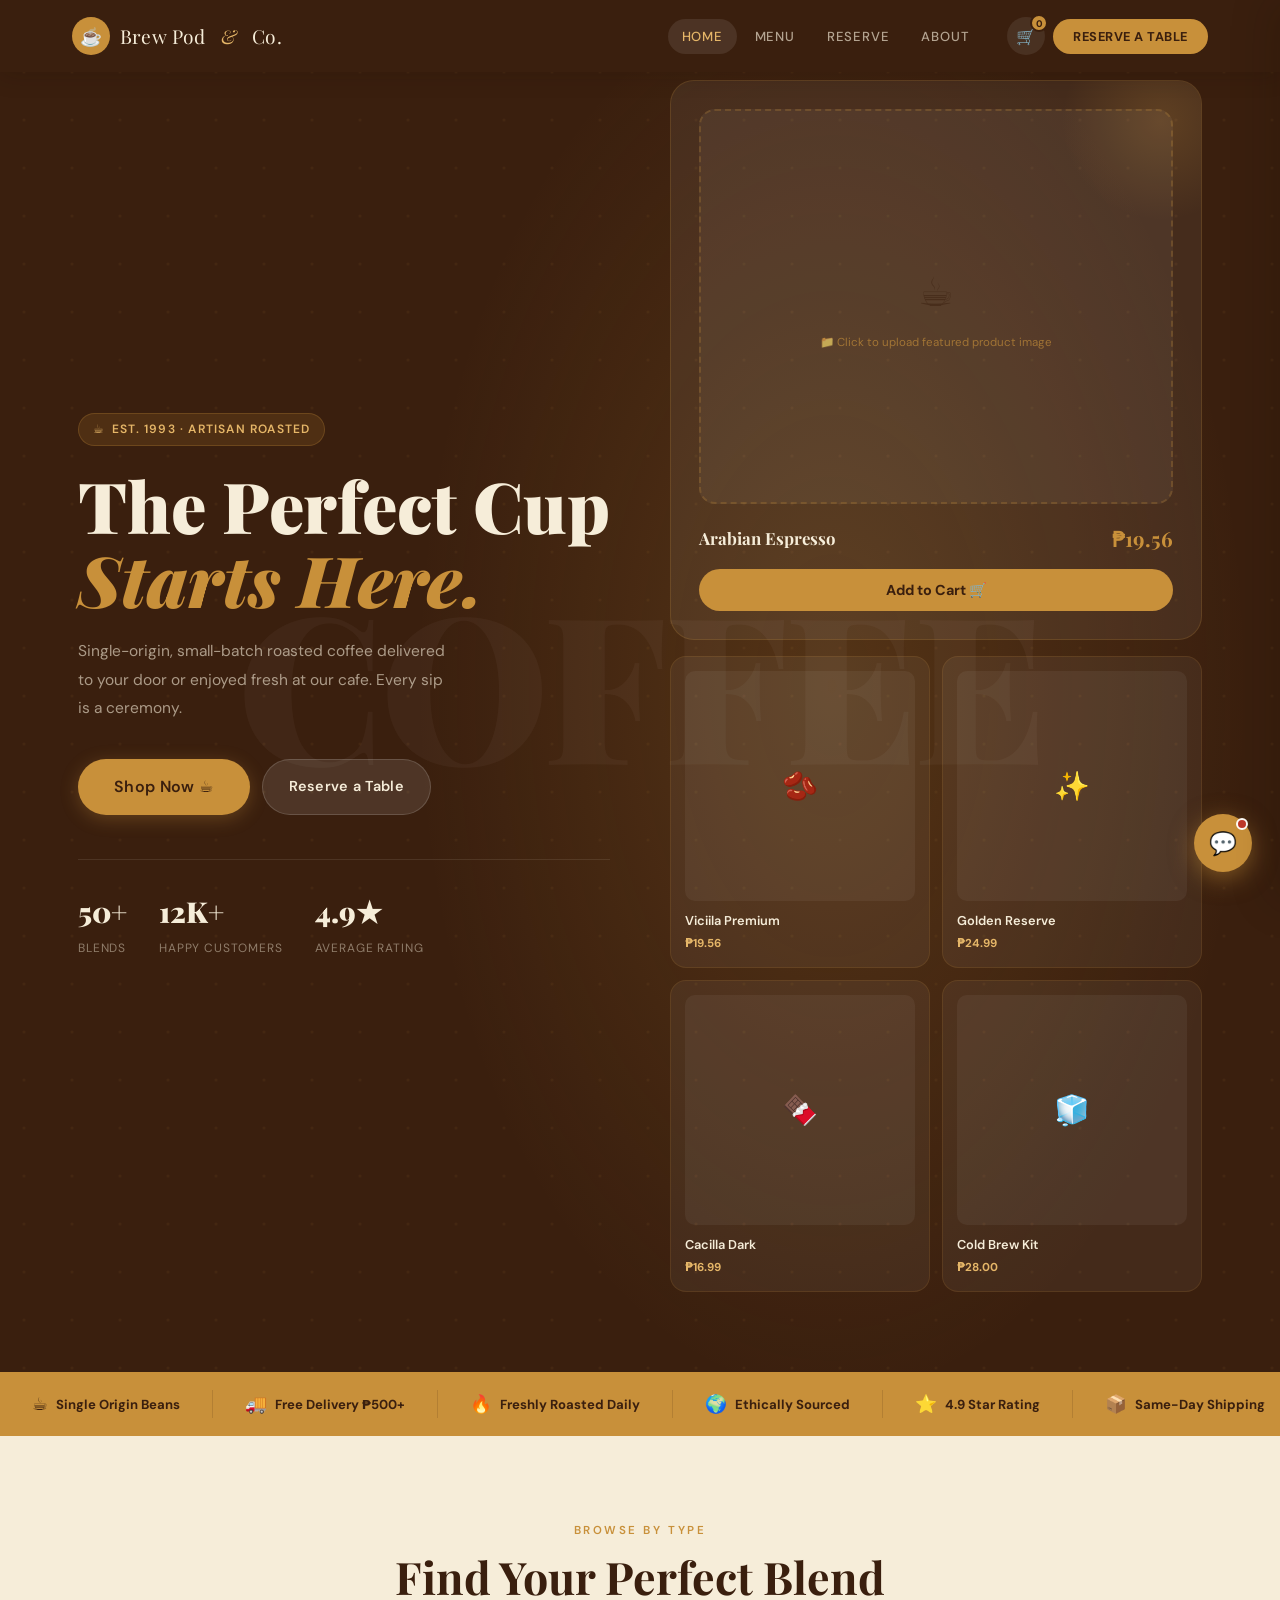
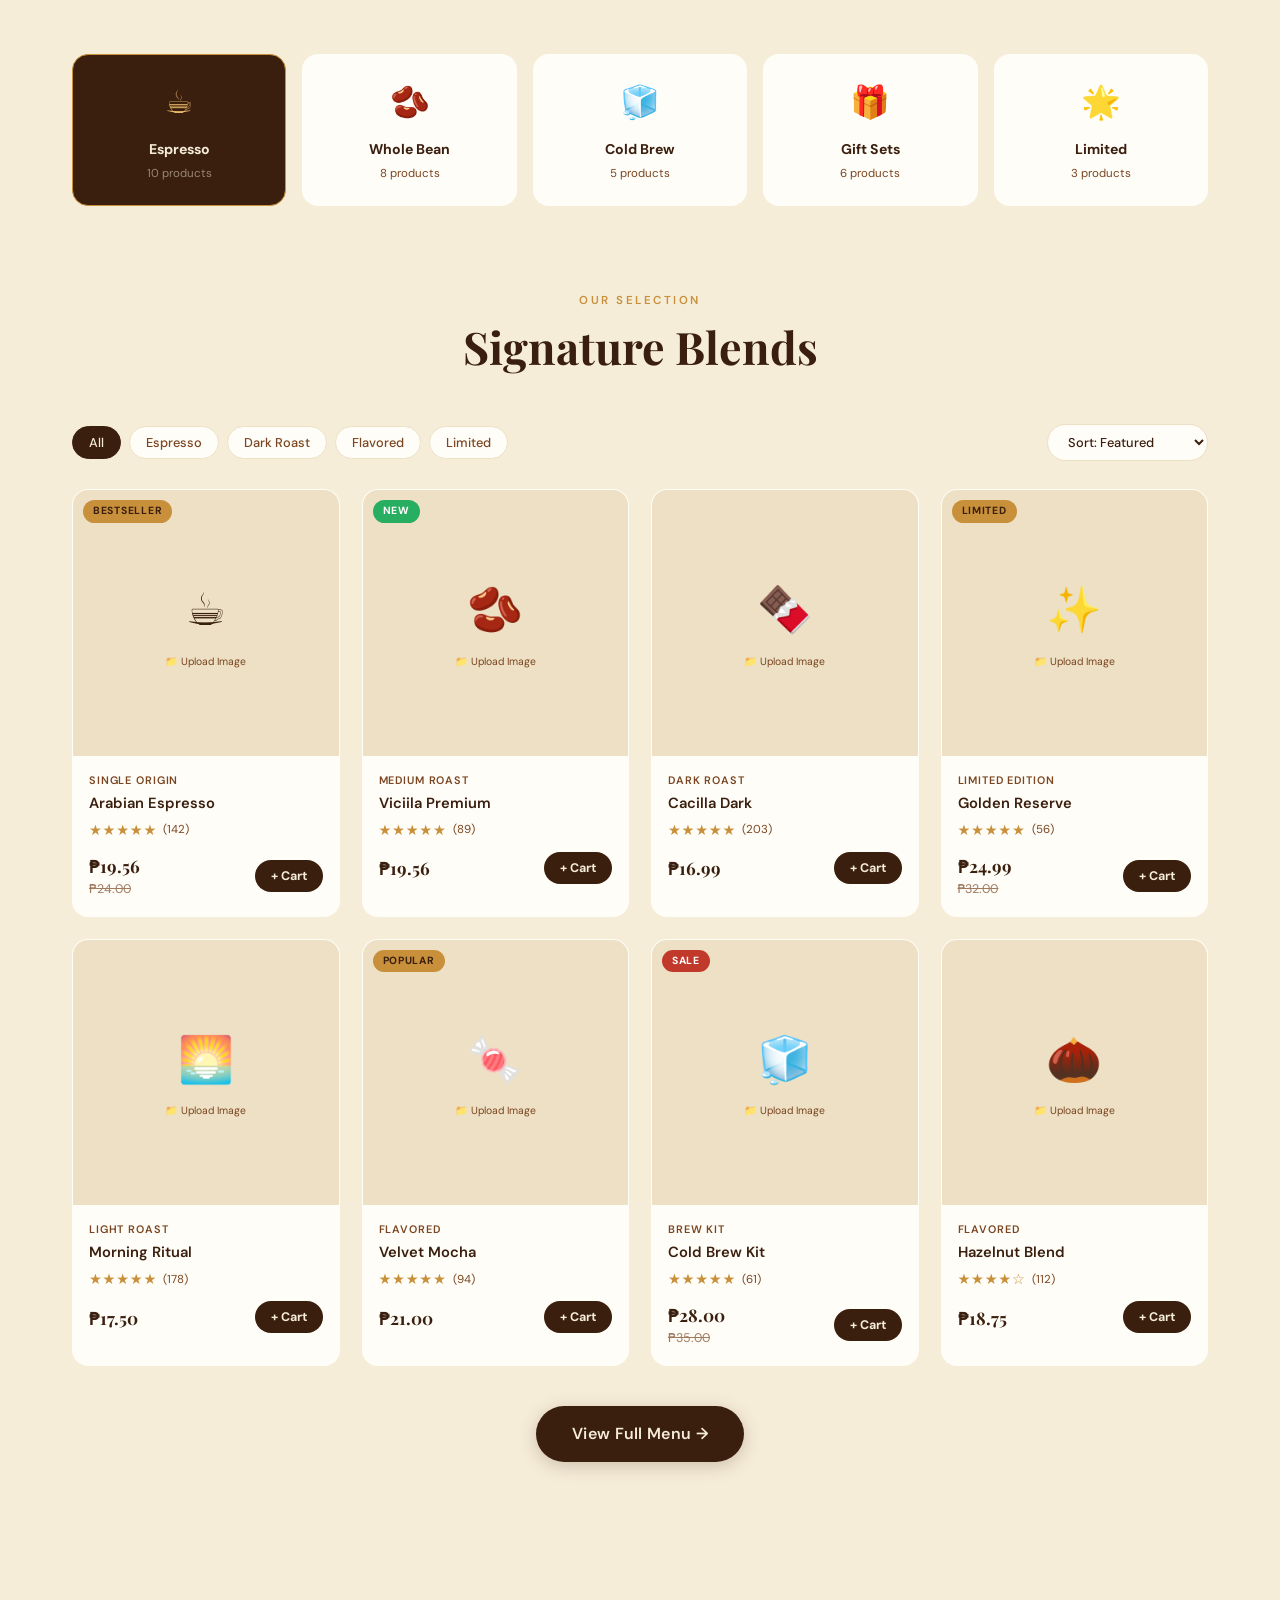
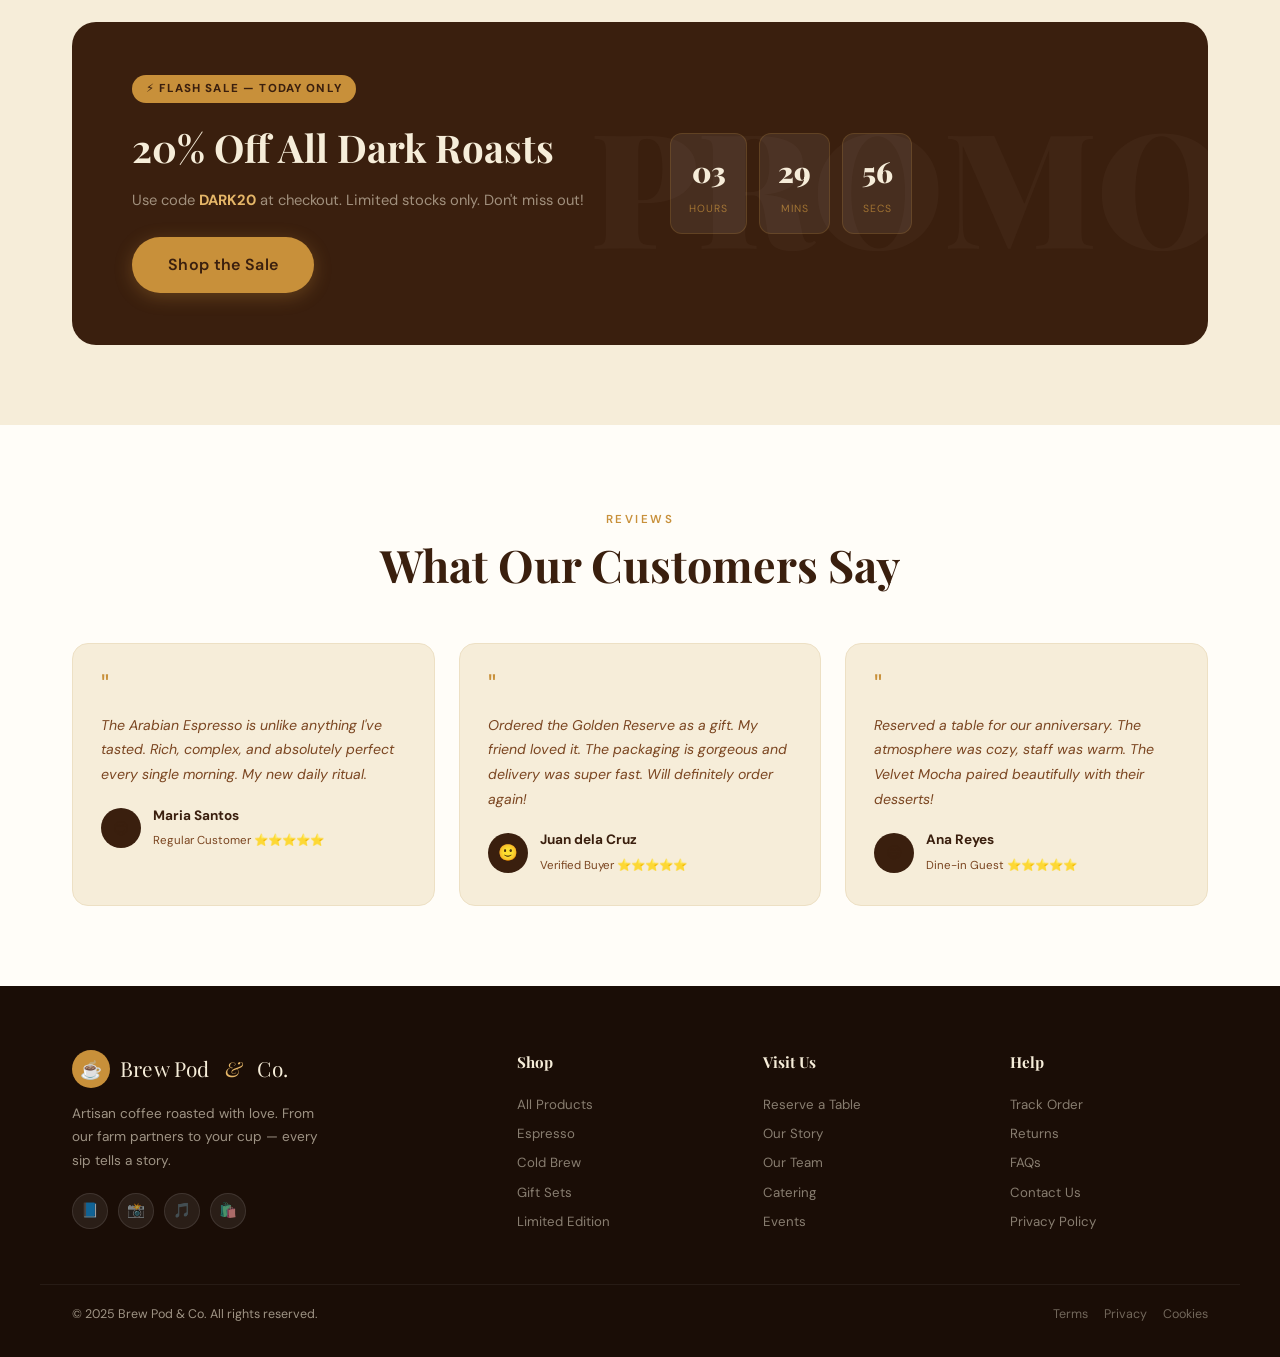
<file: index.html>
<!DOCTYPE html>
<html lang="en">
<head>
  <meta charset="UTF-8"/>
  <meta name="viewport" content="width=device-width, initial-scale=1.0"/>
  <meta name="description" content="Brew Pod Coffee House — Artisan roasted single-origin coffee. Order online, reserve a table."/>
  <title>Brew Pod Coffee House — Home</title>
  <link rel="icon" href="data:image/svg+xml,<svg xmlns='http://www.w3.org/2000/svg' viewBox='0 0 100 100'><text y='.9em' font-size='90'>☕</text></svg>"/>
  <link rel="stylesheet" href="brewpod/style/vars.css"/>
  <link rel="stylesheet" href="brewpod/style/nav.css"/>
  <link rel="stylesheet" href="brewpod/style/home.css"/>
</head>
<body>

<!-- ══════════ NAVBAR ══════════ -->
<nav class="navbar" id="navbar">
  <div class="nav-inner">
    <a href="index.html" class="nav-logo">
      <div class="logo-mark">☕</div>
      Brew Pod <em>&nbsp;&</em>&nbsp;Co.
    </a>
    <ul class="nav-links">
      <li><a href="index.html">Home</a></li>
      <li><a href="brewpod/com/menu.html">Menu</a></li>
      <li><a href="brewpod/com/reserve.html">Reserve</a></li>
      <li><a href="brewpod/com/about.html">About</a></li>
    </ul>
    <div class="nav-right">
      <button class="nav-icon-btn" id="cartBtn" title="Cart">
        🛒 <span class="cart-badge">0</span>
      </button>
      <button class="nav-reserve-btn" onclick="location.href='reserve.html'">Reserve a Table</button>
      <button class="nav-burger nav-icon-btn" id="burgerBtn" style="background:transparent;width:auto;padding:0 8px;border-radius:8px;">
        <span></span><span></span><span></span>
      </button>
    </div>
  </div>
</nav>

<!-- Mobile drawer -->
<div class="nav-drawer" id="navDrawer">
  <a href="index.html">🏠 Home</a>
  <a href="brewpod/com/menu.html">☕ Menu</a>
  <a href="brewpod/com/reserve.html">📅 Reserve</a>
  <a href="brewpod/com/about.html">ℹ️ About</a>
</div>

<!-- Cart Sidebar -->
<div class="overlay" id="overlay"></div>
<aside class="cart-sidebar" id="cartSidebar">
  <div class="cart-head">
    <h2>🛒 Your Cart</h2>
    <button class="cart-close" id="cartClose">✕</button>
  </div>
  <div class="cart-body" id="cartBody"></div>
  <div class="cart-foot" id="cartFoot" style="display:none">
    <div class="cart-subtotal">
      <span>Subtotal</span>
      <span id="cartSubtotal">₱0.00</span>
    </div>
    <div class="cart-note">🚚 Free delivery on orders above ₱500</div>
    <button class="cart-checkout" onclick="showToast('🎉 Checkout coming soon! Backend in progress.')">Checkout →</button>
  </div>
</aside>

<!-- ══════════ HERO ══════════ -->
<section class="hero">
  <div class="hero-bg-word">COFFEE</div>
  <div class="hero-inner">
    <div class="hero-left">
      <div class="hero-label">Est. 1993 · Artisan Roasted</div>
      <h1 class="hero-h1">
        The Perfect Cup<br/>
        <em>Starts Here.</em>
      </h1>
      <p class="hero-p">Single-origin, small-batch roasted coffee delivered to your door or enjoyed fresh at our cafe. Every sip is a ceremony.</p>
      <div class="hero-actions">
        <a href="brewpod/com/menu.html" class="btn btn-gold btn-lg">Shop Now ☕</a>
        <a href="brewpod/com/reserve.html" class="btn btn-ghost">Reserve a Table</a>
      </div>
      <div class="hero-stats">
        <div class="stat-item"><span class="num">50+</span><span class="lbl">Blends</span></div>
        <div class="stat-item"><span class="num">12K+</span><span class="lbl">Happy Customers</span></div>
        <div class="stat-item"><span class="num">4.9★</span><span class="lbl">Average Rating</span></div>
      </div>
    </div>

    <div class="hero-right">
      <div class="hero-showcase">
        <div class="showcase-main">
          <div class="showcase-img" id="heroSlot" onclick="document.getElementById('heroImgInput').click()">
            <input type="file" id="heroImgInput" accept="image/*" class="file-input" style="display:none"/>
            <div class="upload-icon">☕</div>
            <span class="upload-txt">📁 Click to upload featured product image</span>
          </div>
          <div class="showcase-info">
            <h3>Arabian Espresso</h3>
            <span class="showcase-price">₱19.56</span>
          </div>
          <button class="showcase-cta" onclick="addToCart(1)">Add to Cart 🛒</button>
        </div>
        <div class="showcase-cards">
          <div class="showcase-mini" onclick="addToCart(2)">
            <div class="mini-img" id="mini1">🫘</div>
            <h4>Viciila Premium</h4>
            <p>₱19.56</p>
          </div>
          <div class="showcase-mini" onclick="addToCart(4)">
            <div class="mini-img" id="mini2">✨</div>
            <h4>Golden Reserve</h4>
            <p>₱24.99</p>
          </div>
          <div class="showcase-mini" onclick="addToCart(3)">
            <div class="mini-img" id="mini3">🍫</div>
            <h4>Cacilla Dark</h4>
            <p>₱16.99</p>
          </div>
          <div class="showcase-mini" onclick="addToCart(7)">
            <div class="mini-img" id="mini4">🧊</div>
            <h4>Cold Brew Kit</h4>
            <p>₱28.00</p>
          </div>
        </div>
      </div>
    </div>
  </div>
</section>

<!-- ══════════ FEATURES STRIP ══════════ -->
<div class="features-strip">
  <div class="features-track">
    <div class="feature-item"><span>☕</span> Single Origin Beans</div>
    <div class="feature-item"><span>🚚</span> Free Delivery ₱500+</div>
    <div class="feature-item"><span>🔥</span> Freshly Roasted Daily</div>
    <div class="feature-item"><span>🌍</span> Ethically Sourced</div>
    <div class="feature-item"><span>⭐</span> 4.9 Star Rating</div>
    <div class="feature-item"><span>📦</span> Same-Day Shipping</div>
    <div class="feature-item"><span>☕</span> Single Origin Beans</div>
    <div class="feature-item"><span>🚚</span> Free Delivery ₱500+</div>
    <div class="feature-item"><span>🔥</span> Freshly Roasted Daily</div>
    <div class="feature-item"><span>🌍</span> Ethically Sourced</div>
    <div class="feature-item"><span>⭐</span> 4.9 Star Rating</div>
    <div class="feature-item"><span>📦</span> Same-Day Shipping</div>
  </div>
</div>

<!-- ══════════ CATEGORIES ══════════ -->
<section class="categories">
  <div class="container">
    <div class="sec-head">
      <span class="sec-eye">Browse By Type</span>
      <h2 class="sec-title">Find Your Perfect Blend</h2>
    </div>
    <div class="cat-grid">
      <div class="cat-card active reveal" onclick="location.href='menu.html'">
        <div class="cat-icon">☕</div>
        <h4>Espresso</h4><p>10 products</p>
      </div>
      <div class="cat-card reveal" onclick="location.href='menu.html'">
        <div class="cat-icon">🫘</div>
        <h4>Whole Bean</h4><p>8 products</p>
      </div>
      <div class="cat-card reveal" onclick="location.href='menu.html'">
        <div class="cat-icon">🧊</div>
        <h4>Cold Brew</h4><p>5 products</p>
      </div>
      <div class="cat-card reveal" onclick="location.href='menu.html'">
        <div class="cat-icon">🎁</div>
        <h4>Gift Sets</h4><p>6 products</p>
      </div>
      <div class="cat-card reveal" onclick="location.href='menu.html'">
        <div class="cat-icon">🌟</div>
        <h4>Limited</h4><p>3 products</p>
      </div>
    </div>
  </div>
</section>

<!-- ══════════ PRODUCTS ══════════ -->
<section class="products-sec">
  <div class="container">
    <div class="sec-head">
      <span class="sec-eye">Our Selection</span>
      <h2 class="sec-title">Signature Blends</h2>
    </div>
    <div class="products-toolbar">
      <div class="toolbar-left">
        <button class="filter-btn on" onclick="filterProducts('all')">All</button>
        <button class="filter-btn" onclick="filterProducts('espresso')">Espresso</button>
        <button class="filter-btn" onclick="filterProducts('dark')">Dark Roast</button>
        <button class="filter-btn" onclick="filterProducts('flavored')">Flavored</button>
        <button class="filter-btn" onclick="filterProducts('special')">Limited</button>
      </div>
      <select class="sort-select" onchange="showToast('Sorting by: ' + this.options[this.selectedIndex].text)">
        <option>Sort: Featured</option>
        <option>Price: Low to High</option>
        <option>Price: High to Low</option>
        <option>Best Rated</option>
        <option>Newest</option>
      </select>
    </div>
    <div class="products-grid" id="productsGrid"></div>
    <div style="text-align:center;margin-top:40px">
      <a href="brewpod/com/menu.html" class="btn btn-brown btn-lg">View Full Menu →</a>
    </div>
  </div>
</section>

<!-- ══════════ PROMO BANNER ══════════ -->
<div class="container">
  <div class="promo-banner reveal">
    <div class="promo-text">
      <span class="tag">⚡ Flash Sale — Today Only</span>
      <h2>20% Off All Dark Roasts</h2>
      <p>Use code <strong style="color:var(--gold2)">DARK20</strong> at checkout. Limited stocks only. Don't miss out!</p>
      <a href="com/menu.html" class="btn btn-gold btn-lg">Shop the Sale</a>
    </div>
    <div class="promo-visual">
      <div class="countdown">
        <div class="cd-item"><span class="cd-num" data-cd="h">03</span><span class="cd-lbl">Hours</span></div>
        <div class="cd-item"><span class="cd-num" data-cd="m">30</span><span class="cd-lbl">Mins</span></div>
        <div class="cd-item"><span class="cd-num" data-cd="s">00</span><span class="cd-lbl">Secs</span></div>
      </div>
    </div>
  </div>
</div>

<!-- ══════════ TESTIMONIALS ══════════ -->
<section class="testimonials">
  <div class="container">
    <div class="sec-head">
      <span class="sec-eye">Reviews</span>
      <h2 class="sec-title">What Our Customers Say</h2>
    </div>
    <div class="testi-grid">
      <div class="testi-card reveal">
        <div class="testi-quote">"</div>
        <p>The Arabian Espresso is unlike anything I've tasted. Rich, complex, and absolutely perfect every single morning. My new daily ritual.</p>
        <div class="testi-author">
          <div class="testi-avatar">😊</div>
          <div><h4>Maria Santos</h4><span>Regular Customer ⭐⭐⭐⭐⭐</span></div>
        </div>
      </div>
      <div class="testi-card reveal">
        <div class="testi-quote">"</div>
        <p>Ordered the Golden Reserve as a gift. My friend loved it. The packaging is gorgeous and delivery was super fast. Will definitely order again!</p>
        <div class="testi-author">
          <div class="testi-avatar">🙂</div>
          <div><h4>Juan dela Cruz</h4><span>Verified Buyer ⭐⭐⭐⭐⭐</span></div>
        </div>
      </div>
      <div class="testi-card reveal">
        <div class="testi-quote">"</div>
        <p>Reserved a table for our anniversary. The atmosphere was cozy, staff was warm. The Velvet Mocha paired beautifully with their desserts!</p>
        <div class="testi-author">
          <div class="testi-avatar">😄</div>
          <div><h4>Ana Reyes</h4><span>Dine-in Guest ⭐⭐⭐⭐⭐</span></div>
        </div>
      </div>
    </div>
  </div>
</section>

<!-- ══════════ FOOTER ══════════ -->
<footer class="footer">
  <div class="footer-grid">
    <div class="footer-brand">
      <div class="nav-logo" style="margin-bottom:14px;font-family:'Playfair Display',serif;font-size:1.3rem;color:var(--cream)">
        <div class="logo-mark">☕</div> Brew Pod <em style="color:var(--gold2);font-style:italic">&nbsp;&</em>&nbsp;Co.
      </div>
      <p>Artisan coffee roasted with love. From our farm partners to your cup — every sip tells a story.</p>
      <div class="socials">
        <a href="#" title="Facebook">📘</a>
        <a href="#" title="Instagram">📸</a>
        <a href="#" title="TikTok">🎵</a>
        <a href="#" title="Shopee">🛍️</a>
      </div>
    </div>
    <div class="footer-col">
      <h4>Shop</h4>
      <a href="com/menu.html">All Products</a>
      <a href="com/menu.html">Espresso</a>
      <a href="com/menu.html">Cold Brew</a>
      <a href="com/menu.html">Gift Sets</a>
      <a href="com/menu.html">Limited Edition</a>
    </div>
    <div class="footer-col">
      <h4>Visit Us</h4>
      <a href="com/reserve.html">Reserve a Table</a>
      <a href="com/about.html">Our Story</a>
      <a href="com/about.html">Our Team</a>
      <a href="#">Catering</a>
      <a href="#">Events</a>
    </div>
    <div class="footer-col">
      <h4>Help</h4>
      <a href="#">Track Order</a>
      <a href="#">Returns</a>
      <a href="#">FAQs</a>
      <a href="#">Contact Us</a>
      <a href="#">Privacy Policy</a>
    </div>
  </div>
  <div class="footer-bottom container">
    <span>© 2025 Brew Pod & Co. All rights reserved.</span>
    <div style="display:flex;gap:16px">
      <a href="#">Terms</a>
      <a href="#">Privacy</a>
      <a href="#">Cookies</a>
    </div>
  </div>
</footer>

<!-- Chat FAB -->
<button class="chat-fab" id="chatFab" title="Chat with us">
  💬
  <span class="notif-dot"></span>
</button>
<div class="chat-panel" id="chatPanel">
  <div class="chat-panel-head">
    <div class="chat-avatar">☕</div>
    <div class="info">
      <h4>Brew Pod Support</h4>
      <p><span class="online-dot"></span>Usually replies in minutes</p>
    </div>
  </div>
  <div class="chat-messages" id="chatMessages">
    <div class="msg owner">
      Hi there! 👋 Welcome to Brew Pod. How can I help you today?
      <div class="msg-time">Now</div>
    </div>
  </div>
  <div class="chat-input-row">
    <input type="text" id="chatInput" class="chat-input" placeholder="Type a message…"/>
    <button class="chat-send" id="chatSend">➤</button>
  </div>
</div>

<div class="toast-wrap" id="toastWrap"></div>
<script src="brewpod/js/main.js"></script>
</body>
</html>
</file>
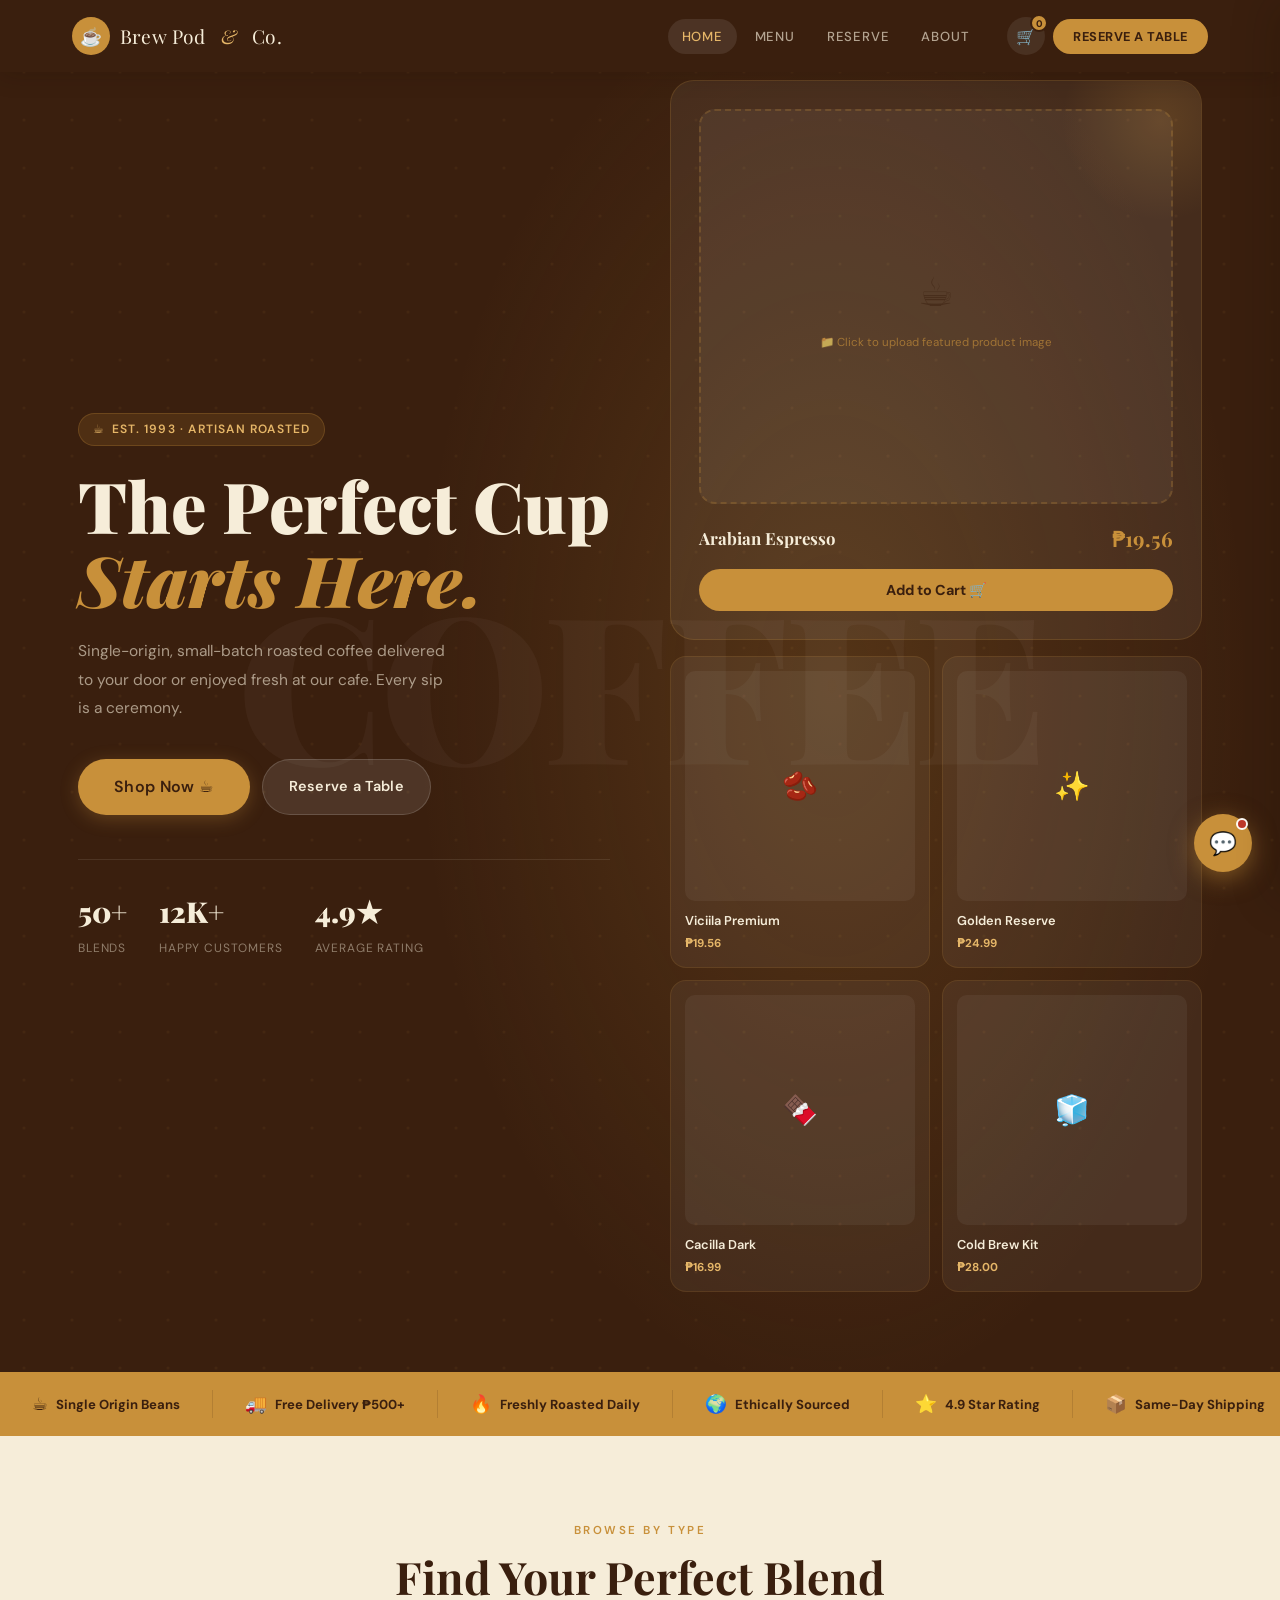
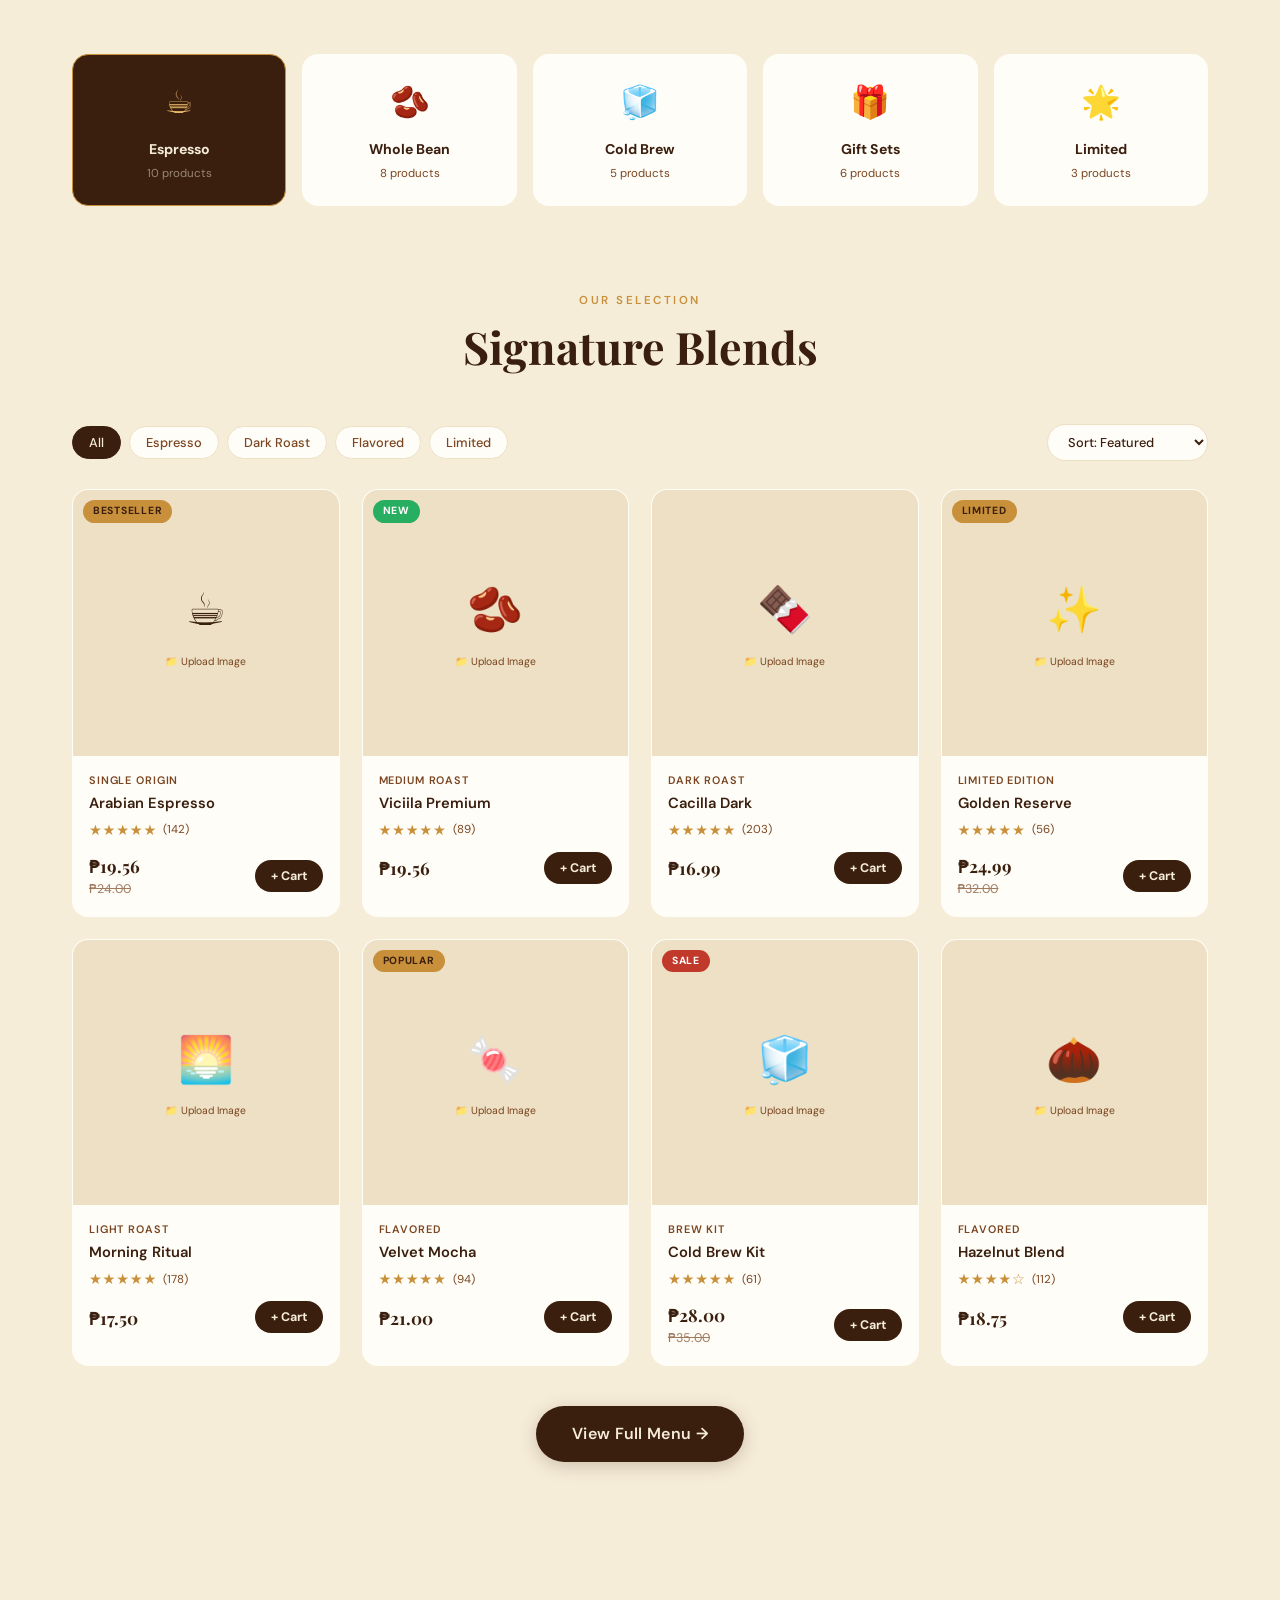
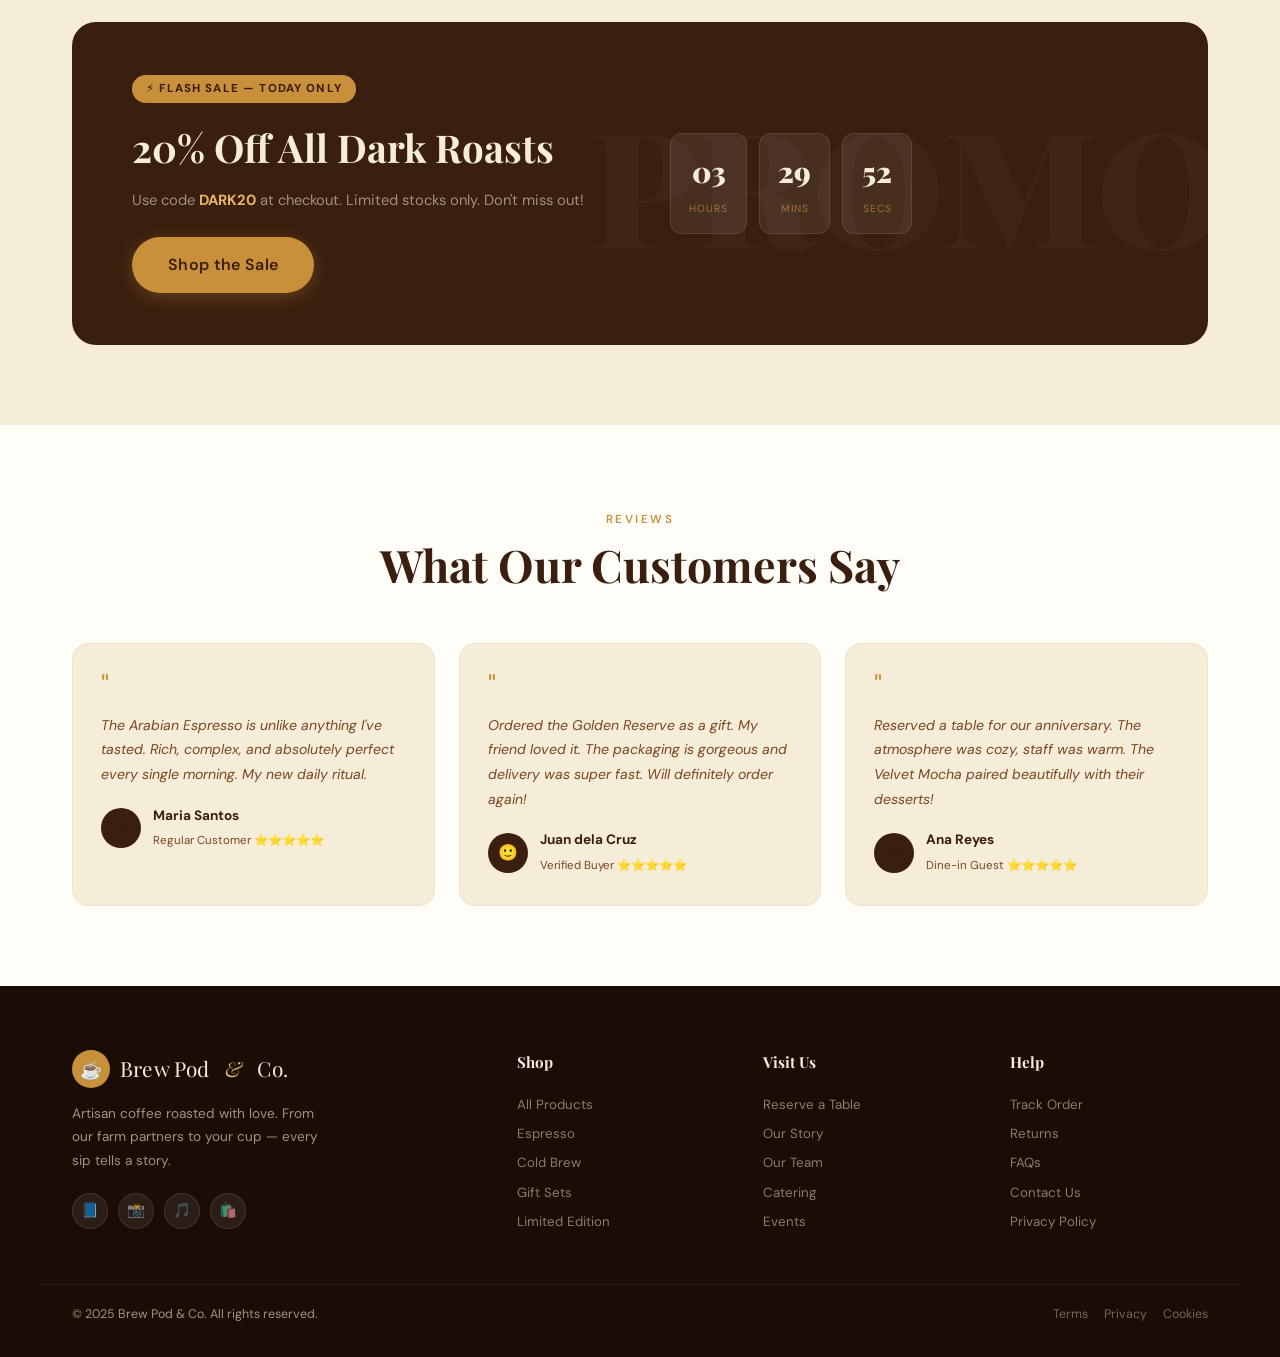
<file: brewpod/index.html>
<!DOCTYPE html>
<html lang="en">
<head>
  <meta charset="UTF-8"/>
  <meta name="viewport" content="width=device-width, initial-scale=1.0"/>
  <meta name="description" content="Brew Pod Coffee House — Artisan roasted single-origin coffee. Order online, reserve a table."/>
  <title>Brew Pod Coffee House — Home</title>
  <link rel="icon" href="data:image/svg+xml,<svg xmlns='http://www.w3.org/2000/svg' viewBox='0 0 100 100'><text y='.9em' font-size='90'>☕</text></svg>"/>
  <link rel="stylesheet" href="style/vars.css"/>
  <link rel="stylesheet" href="style/nav.css"/>
  <link rel="stylesheet" href="style/home.css"/>
</head>
<body>

<!-- ══════════ NAVBAR ══════════ -->
<nav class="navbar" id="navbar">
  <div class="nav-inner">
    <a href="index.html" class="nav-logo">
      <div class="logo-mark">☕</div>
      Brew Pod <em>&nbsp;&</em>&nbsp;Co.
    </a>
    <ul class="nav-links">
      <li><a href="index.html">Home</a></li>
      <li><a href="com/menu.html">Menu</a></li>
      <li><a href="com/reserve.html">Reserve</a></li>
      <li><a href="com/about.html">About</a></li>
    </ul>
    <div class="nav-right">
      <button class="nav-icon-btn" id="cartBtn" title="Cart">
        🛒 <span class="cart-badge">0</span>
      </button>
      <button class="nav-reserve-btn" onclick="location.href='reserve.html'">Reserve a Table</button>
      <button class="nav-burger nav-icon-btn" id="burgerBtn" style="background:transparent;width:auto;padding:0 8px;border-radius:8px;">
        <span></span><span></span><span></span>
      </button>
    </div>
  </div>
</nav>

<!-- Mobile drawer -->
<div class="nav-drawer" id="navDrawer">
  <a href="index.html">🏠 Home</a>
  <a href="com/menu.html">☕ Menu</a>
  <a href="com/reserve.html">📅 Reserve</a>
  <a href="com/about.html">ℹ️ About</a>
</div>

<!-- Cart Sidebar -->
<div class="overlay" id="overlay"></div>
<aside class="cart-sidebar" id="cartSidebar">
  <div class="cart-head">
    <h2>🛒 Your Cart</h2>
    <button class="cart-close" id="cartClose">✕</button>
  </div>
  <div class="cart-body" id="cartBody"></div>
  <div class="cart-foot" id="cartFoot" style="display:none">
    <div class="cart-subtotal">
      <span>Subtotal</span>
      <span id="cartSubtotal">₱0.00</span>
    </div>
    <div class="cart-note">🚚 Free delivery on orders above ₱500</div>
    <button class="cart-checkout" onclick="showToast('🎉 Checkout coming soon! Backend in progress.')">Checkout →</button>
  </div>
</aside>

<!-- ══════════ HERO ══════════ -->
<section class="hero">
  <div class="hero-bg-word">COFFEE</div>
  <div class="hero-inner">
    <div class="hero-left">
      <div class="hero-label">Est. 1993 · Artisan Roasted</div>
      <h1 class="hero-h1">
        The Perfect Cup<br/>
        <em>Starts Here.</em>
      </h1>
      <p class="hero-p">Single-origin, small-batch roasted coffee delivered to your door or enjoyed fresh at our cafe. Every sip is a ceremony.</p>
      <div class="hero-actions">
        <a href="com/menu.html" class="btn btn-gold btn-lg">Shop Now ☕</a>
        <a href="com/reserve.html" class="btn btn-ghost">Reserve a Table</a>
      </div>
      <div class="hero-stats">
        <div class="stat-item"><span class="num">50+</span><span class="lbl">Blends</span></div>
        <div class="stat-item"><span class="num">12K+</span><span class="lbl">Happy Customers</span></div>
        <div class="stat-item"><span class="num">4.9★</span><span class="lbl">Average Rating</span></div>
      </div>
    </div>

    <div class="hero-right">
      <div class="hero-showcase">
        <div class="showcase-main">
          <div class="showcase-img" id="heroSlot" onclick="document.getElementById('heroImgInput').click()">
            <input type="file" id="heroImgInput" accept="image/*" class="file-input" style="display:none"/>
            <div class="upload-icon">☕</div>
            <span class="upload-txt">📁 Click to upload featured product image</span>
          </div>
          <div class="showcase-info">
            <h3>Arabian Espresso</h3>
            <span class="showcase-price">₱19.56</span>
          </div>
          <button class="showcase-cta" onclick="addToCart(1)">Add to Cart 🛒</button>
        </div>
        <div class="showcase-cards">
          <div class="showcase-mini" onclick="addToCart(2)">
            <div class="mini-img" id="mini1">🫘</div>
            <h4>Viciila Premium</h4>
            <p>₱19.56</p>
          </div>
          <div class="showcase-mini" onclick="addToCart(4)">
            <div class="mini-img" id="mini2">✨</div>
            <h4>Golden Reserve</h4>
            <p>₱24.99</p>
          </div>
          <div class="showcase-mini" onclick="addToCart(3)">
            <div class="mini-img" id="mini3">🍫</div>
            <h4>Cacilla Dark</h4>
            <p>₱16.99</p>
          </div>
          <div class="showcase-mini" onclick="addToCart(7)">
            <div class="mini-img" id="mini4">🧊</div>
            <h4>Cold Brew Kit</h4>
            <p>₱28.00</p>
          </div>
        </div>
      </div>
    </div>
  </div>
</section>

<!-- ══════════ FEATURES STRIP ══════════ -->
<div class="features-strip">
  <div class="features-track">
    <div class="feature-item"><span>☕</span> Single Origin Beans</div>
    <div class="feature-item"><span>🚚</span> Free Delivery ₱500+</div>
    <div class="feature-item"><span>🔥</span> Freshly Roasted Daily</div>
    <div class="feature-item"><span>🌍</span> Ethically Sourced</div>
    <div class="feature-item"><span>⭐</span> 4.9 Star Rating</div>
    <div class="feature-item"><span>📦</span> Same-Day Shipping</div>
    <div class="feature-item"><span>☕</span> Single Origin Beans</div>
    <div class="feature-item"><span>🚚</span> Free Delivery ₱500+</div>
    <div class="feature-item"><span>🔥</span> Freshly Roasted Daily</div>
    <div class="feature-item"><span>🌍</span> Ethically Sourced</div>
    <div class="feature-item"><span>⭐</span> 4.9 Star Rating</div>
    <div class="feature-item"><span>📦</span> Same-Day Shipping</div>
  </div>
</div>

<!-- ══════════ CATEGORIES ══════════ -->
<section class="categories">
  <div class="container">
    <div class="sec-head">
      <span class="sec-eye">Browse By Type</span>
      <h2 class="sec-title">Find Your Perfect Blend</h2>
    </div>
    <div class="cat-grid">
      <div class="cat-card active reveal" onclick="location.href='menu.html'">
        <div class="cat-icon">☕</div>
        <h4>Espresso</h4><p>10 products</p>
      </div>
      <div class="cat-card reveal" onclick="location.href='menu.html'">
        <div class="cat-icon">🫘</div>
        <h4>Whole Bean</h4><p>8 products</p>
      </div>
      <div class="cat-card reveal" onclick="location.href='menu.html'">
        <div class="cat-icon">🧊</div>
        <h4>Cold Brew</h4><p>5 products</p>
      </div>
      <div class="cat-card reveal" onclick="location.href='menu.html'">
        <div class="cat-icon">🎁</div>
        <h4>Gift Sets</h4><p>6 products</p>
      </div>
      <div class="cat-card reveal" onclick="location.href='menu.html'">
        <div class="cat-icon">🌟</div>
        <h4>Limited</h4><p>3 products</p>
      </div>
    </div>
  </div>
</section>

<!-- ══════════ PRODUCTS ══════════ -->
<section class="products-sec">
  <div class="container">
    <div class="sec-head">
      <span class="sec-eye">Our Selection</span>
      <h2 class="sec-title">Signature Blends</h2>
    </div>
    <div class="products-toolbar">
      <div class="toolbar-left">
        <button class="filter-btn on" onclick="filterProducts('all')">All</button>
        <button class="filter-btn" onclick="filterProducts('espresso')">Espresso</button>
        <button class="filter-btn" onclick="filterProducts('dark')">Dark Roast</button>
        <button class="filter-btn" onclick="filterProducts('flavored')">Flavored</button>
        <button class="filter-btn" onclick="filterProducts('special')">Limited</button>
      </div>
      <select class="sort-select" onchange="showToast('Sorting by: ' + this.options[this.selectedIndex].text)">
        <option>Sort: Featured</option>
        <option>Price: Low to High</option>
        <option>Price: High to Low</option>
        <option>Best Rated</option>
        <option>Newest</option>
      </select>
    </div>
    <div class="products-grid" id="productsGrid"></div>
    <div style="text-align:center;margin-top:40px">
      <a href="com/menu.html" class="btn btn-brown btn-lg">View Full Menu →</a>
    </div>
  </div>
</section>

<!-- ══════════ PROMO BANNER ══════════ -->
<div class="container">
  <div class="promo-banner reveal">
    <div class="promo-text">
      <span class="tag">⚡ Flash Sale — Today Only</span>
      <h2>20% Off All Dark Roasts</h2>
      <p>Use code <strong style="color:var(--gold2)">DARK20</strong> at checkout. Limited stocks only. Don't miss out!</p>
      <a href="com/menu.html" class="btn btn-gold btn-lg">Shop the Sale</a>
    </div>
    <div class="promo-visual">
      <div class="countdown">
        <div class="cd-item"><span class="cd-num" data-cd="h">03</span><span class="cd-lbl">Hours</span></div>
        <div class="cd-item"><span class="cd-num" data-cd="m">30</span><span class="cd-lbl">Mins</span></div>
        <div class="cd-item"><span class="cd-num" data-cd="s">00</span><span class="cd-lbl">Secs</span></div>
      </div>
    </div>
  </div>
</div>

<!-- ══════════ TESTIMONIALS ══════════ -->
<section class="testimonials">
  <div class="container">
    <div class="sec-head">
      <span class="sec-eye">Reviews</span>
      <h2 class="sec-title">What Our Customers Say</h2>
    </div>
    <div class="testi-grid">
      <div class="testi-card reveal">
        <div class="testi-quote">"</div>
        <p>The Arabian Espresso is unlike anything I've tasted. Rich, complex, and absolutely perfect every single morning. My new daily ritual.</p>
        <div class="testi-author">
          <div class="testi-avatar">😊</div>
          <div><h4>Maria Santos</h4><span>Regular Customer ⭐⭐⭐⭐⭐</span></div>
        </div>
      </div>
      <div class="testi-card reveal">
        <div class="testi-quote">"</div>
        <p>Ordered the Golden Reserve as a gift. My friend loved it. The packaging is gorgeous and delivery was super fast. Will definitely order again!</p>
        <div class="testi-author">
          <div class="testi-avatar">🙂</div>
          <div><h4>Juan dela Cruz</h4><span>Verified Buyer ⭐⭐⭐⭐⭐</span></div>
        </div>
      </div>
      <div class="testi-card reveal">
        <div class="testi-quote">"</div>
        <p>Reserved a table for our anniversary. The atmosphere was cozy, staff was warm. The Velvet Mocha paired beautifully with their desserts!</p>
        <div class="testi-author">
          <div class="testi-avatar">😄</div>
          <div><h4>Ana Reyes</h4><span>Dine-in Guest ⭐⭐⭐⭐⭐</span></div>
        </div>
      </div>
    </div>
  </div>
</section>

<!-- ══════════ FOOTER ══════════ -->
<footer class="footer">
  <div class="footer-grid">
    <div class="footer-brand">
      <div class="nav-logo" style="margin-bottom:14px;font-family:'Playfair Display',serif;font-size:1.3rem;color:var(--cream)">
        <div class="logo-mark">☕</div> Brew Pod <em style="color:var(--gold2);font-style:italic">&nbsp;&</em>&nbsp;Co.
      </div>
      <p>Artisan coffee roasted with love. From our farm partners to your cup — every sip tells a story.</p>
      <div class="socials">
        <a href="#" title="Facebook">📘</a>
        <a href="#" title="Instagram">📸</a>
        <a href="#" title="TikTok">🎵</a>
        <a href="#" title="Shopee">🛍️</a>
      </div>
    </div>
    <div class="footer-col">
      <h4>Shop</h4>
      <a href="com/menu.html">All Products</a>
      <a href="com/menu.html">Espresso</a>
      <a href="com/menu.html">Cold Brew</a>
      <a href="com/menu.html">Gift Sets</a>
      <a href="com/menu.html">Limited Edition</a>
    </div>
    <div class="footer-col">
      <h4>Visit Us</h4>
      <a href="com/reserve.html">Reserve a Table</a>
      <a href="com/about.html">Our Story</a>
      <a href="com/about.html">Our Team</a>
      <a href="#">Catering</a>
      <a href="#">Events</a>
    </div>
    <div class="footer-col">
      <h4>Help</h4>
      <a href="#">Track Order</a>
      <a href="#">Returns</a>
      <a href="#">FAQs</a>
      <a href="#">Contact Us</a>
      <a href="#">Privacy Policy</a>
    </div>
  </div>
  <div class="footer-bottom container">
    <span>© 2025 Brew Pod & Co. All rights reserved.</span>
    <div style="display:flex;gap:16px">
      <a href="#">Terms</a>
      <a href="#">Privacy</a>
      <a href="#">Cookies</a>
    </div>
  </div>
</footer>

<!-- Chat FAB -->
<button class="chat-fab" id="chatFab" title="Chat with us">
  💬
  <span class="notif-dot"></span>
</button>
<div class="chat-panel" id="chatPanel">
  <div class="chat-panel-head">
    <div class="chat-avatar">☕</div>
    <div class="info">
      <h4>Brew Pod Support</h4>
      <p><span class="online-dot"></span>Usually replies in minutes</p>
    </div>
  </div>
  <div class="chat-messages" id="chatMessages">
    <div class="msg owner">
      Hi there! 👋 Welcome to Brew Pod. How can I help you today?
      <div class="msg-time">Now</div>
    </div>
  </div>
  <div class="chat-input-row">
    <input type="text" id="chatInput" class="chat-input" placeholder="Type a message…"/>
    <button class="chat-send" id="chatSend">➤</button>
  </div>
</div>

<div class="toast-wrap" id="toastWrap"></div>
<script src="js/main.js"></script>
</body>
</html>
</file>
<file: brewpod/style/vars.css>
/* ================================
   BREW POD — CSS VARIABLES & RESET
   Edit colors/fonts here globally
   ================================ */

@import url('https://fonts.googleapis.com/css2?family=Playfair+Display:ital,wght@0,600;0,700;0,900;1,400&family=DM+Sans:opsz,wght@9..40,300;9..40,400;9..40,500;9..40,600;9..40,700&display=swap');

:root {
  /* ── Brand Colors ── */
  --cream:      #F6EDD9;
  --cream2:     #EDE0C4;
  --cream3:     #E2CFA8;
  --brown:      #3A1F0E;
  --brown-mid:  #7A4520;
  --brown-lt:   #A0622D;
  --gold:       #C8903A;
  --gold2:      #E5B668;
  --gold3:      #F2D49A;
  --dark:       #1A0D06;
  --white:      #FFFDF8;
  --red:        #C0392B;
  --green:      #27AE60;

  /* ── Typography ── */
  --font-display: 'Playfair Display', Georgia, serif;
  --font-body:    'DM Sans', system-ui, sans-serif;

  /* ── Spacing ── */
  --nav-h:    72px;
  --max-w:    1200px;
  --radius:   16px;
  --radius-sm:10px;
  --radius-lg:24px;

  /* ── Shadows ── */
  --shadow-sm:  0 2px 10px rgba(58,31,14,.08);
  --shadow-md:  0 6px 24px rgba(58,31,14,.12);
  --shadow-lg:  0 16px 48px rgba(58,31,14,.16);

  /* ── Transitions ── */
  --t: .28s cubic-bezier(.4,0,.2,1);
}

/* ── RESET ── */
*, *::before, *::after { box-sizing: border-box; margin: 0; padding: 0; }
html { scroll-behavior: smooth; font-size: 16px; }
body {
  background: var(--cream);
  color: var(--brown);
  font-family: var(--font-body);
  line-height: 1.6;
  min-height: 100vh;
  overflow-x: hidden;
}
img { max-width: 100%; display: block; }
a { text-decoration: none; color: inherit; }
button { font-family: var(--font-body); cursor: pointer; }
input, textarea, select { font-family: var(--font-body); }
ul { list-style: none; }

/* ── UTILITIES ── */
.container { max-width: var(--max-w); margin: 0 auto; padding: 0 32px; }
.sr-only { position: absolute; width: 1px; height: 1px; overflow: hidden; clip: rect(0,0,0,0); }

/* ── PAGE WRAPPER ── */
.page { padding-top: var(--nav-h); min-height: 100vh; }

/* ── SECTION HEADER ── */
.sec-head { text-align: center; margin-bottom: 52px; }
.sec-eye {
  display: inline-block;
  font-size: .72rem; letter-spacing: .22em; text-transform: uppercase;
  color: var(--gold); font-weight: 600; margin-bottom: 10px;
}
.sec-title {
  font-family: var(--font-display);
  font-size: clamp(1.8rem, 3.5vw, 2.8rem);
  font-weight: 700; color: var(--brown); line-height: 1.15;
}

/* ── BUTTONS ── */
.btn {
  display: inline-flex; align-items: center; justify-content: center; gap: 8px;
  padding: 12px 26px; border-radius: 40px; border: none;
  font-size: .9rem; font-weight: 600; letter-spacing: .02em;
  transition: var(--t); cursor: pointer; white-space: nowrap;
}
.btn-brown {
  background: var(--brown); color: var(--cream);
  box-shadow: 0 4px 18px rgba(58,31,14,.22);
}
.btn-brown:hover { background: var(--brown-mid); transform: translateY(-2px); box-shadow: var(--shadow-lg); }

.btn-gold {
  background: var(--gold); color: var(--brown);
  box-shadow: 0 4px 18px rgba(200,144,58,.3);
}
.btn-gold:hover { background: var(--gold2); transform: translateY(-2px); }

.btn-outline {
  background: transparent; color: var(--brown);
  border: 1.5px solid rgba(58,31,14,.28);
}
.btn-outline:hover { border-color: var(--brown); background: rgba(58,31,14,.04); }

.btn-ghost {
  background: rgba(255,255,255,.1); color: var(--cream); border: 1px solid rgba(255,255,255,.15);
}
.btn-ghost:hover { background: rgba(255,255,255,.18); }

.btn-sm { padding: 8px 18px; font-size: .8rem; }
.btn-lg { padding: 15px 36px; font-size: 1rem; }

/* ── BADGE / TAG ── */
.badge {
  display: inline-block; padding: 3px 10px; border-radius: 20px;
  font-size: .65rem; font-weight: 700; letter-spacing: .07em; text-transform: uppercase;
}
.badge-red   { background: var(--red); color: #fff; }
.badge-gold  { background: var(--gold); color: var(--brown); }
.badge-brown { background: var(--brown); color: var(--cream); }
.badge-green { background: var(--green); color: #fff; }

/* ── STAR RATING ── */
.stars { color: var(--gold); font-size: .9rem; letter-spacing: .05em; }

/* ── TOAST NOTIFICATION ── */
.toast-wrap {
  position: fixed; bottom: 28px; left: 50%; transform: translateX(-50%);
  z-index: 9999; display: flex; flex-direction: column; gap: 8px; pointer-events: none;
}
.toast {
  background: var(--brown); color: var(--cream);
  padding: 12px 22px; border-radius: 40px; font-size: .86rem; font-weight: 600;
  box-shadow: var(--shadow-lg); opacity: 0; transform: translateY(16px);
  transition: opacity .3s, transform .3s; pointer-events: none;
}
.toast.show { opacity: 1; transform: translateY(0); }

/* ── SCROLL REVEAL ── */
.reveal { opacity: 0; transform: translateY(24px); transition: opacity .6s ease, transform .6s ease; }
.reveal.vis { opacity: 1; transform: translateY(0); }

/* ── OVERLAY ── */
.overlay {
  position: fixed; inset: 0; background: rgba(26,13,6,.5);
  backdrop-filter: blur(4px); z-index: 400;
  opacity: 0; pointer-events: none; transition: opacity .3s;
}
.overlay.on { opacity: 1; pointer-events: all; }

/* ── RESPONSIVE NAV HIDE ── */
@media (max-width: 860px) {
  .container { padding: 0 18px; }
}
</file>
<file: brewpod/style/nav.css>
/* ================================
   BREW POD — NAVBAR
   ================================ */

.navbar {
  position: fixed; top: 0; left: 0; right: 0; z-index: 500;
  height: var(--nav-h);
  background: var(--brown);
  display: flex; align-items: center;
  box-shadow: 0 2px 24px rgba(26,13,6,.22);
  transition: transform .4s ease;
}

.navbar.hidden { transform: translateY(-100%); }

.nav-inner {
  max-width: var(--max-w); margin: 0 auto; padding: 0 32px;
  width: 100%; display: flex; align-items: center; gap: 24px;
}

/* Logo */
.nav-logo {
  display: flex; align-items: center; gap: 10px; margin-right: auto;
  font-family: var(--font-display); font-size: 1.2rem; color: var(--cream);
  letter-spacing: .01em;
}
.nav-logo .logo-mark {
  width: 38px; height: 38px; background: var(--gold); border-radius: 50%;
  display: flex; align-items: center; justify-content: center; font-size: 1.1rem;
  flex-shrink: 0;
}
.nav-logo em { color: var(--gold2); font-style: italic; }

/* Links */
.nav-links { display: flex; gap: 4px; }
.nav-links a {
  color: rgba(246,237,217,.65); font-size: .82rem; font-weight: 500;
  letter-spacing: .06em; text-transform: uppercase;
  padding: 7px 14px; border-radius: 30px; transition: var(--t);
  display: flex; align-items: center; gap: 5px;
}
.nav-links a:hover,
.nav-links a.active { color: var(--cream); background: rgba(255,255,255,.09); }
.nav-links a.active { color: var(--gold2); }

/* Nav right */
.nav-right { display: flex; align-items: center; gap: 8px; }

.nav-icon-btn {
  background: rgba(255,255,255,.08); border: none; color: var(--cream);
  width: 38px; height: 38px; border-radius: 50%;
  display: flex; align-items: center; justify-content: center;
  font-size: 1rem; transition: var(--t); position: relative;
}
.nav-icon-btn:hover { background: rgba(255,255,255,.18); }

.cart-badge {
  position: absolute; top: -3px; right: -3px;
  background: var(--gold); color: var(--brown); font-size: .6rem; font-weight: 800;
  width: 18px; height: 18px; border-radius: 50%;
  display: flex; align-items: center; justify-content: center;
  border: 2px solid var(--brown);
}

.nav-reserve-btn {
  background: var(--gold); color: var(--brown);
  border: none; padding: 9px 20px; border-radius: 30px;
  font-size: .8rem; font-weight: 700; letter-spacing: .04em; text-transform: uppercase;
  transition: var(--t);
}
.nav-reserve-btn:hover { background: var(--gold2); transform: translateY(-1px); }

/* Mobile hamburger */
.nav-burger {
  display: none; background: rgba(255,255,255,.08); border: none;
  color: var(--cream); width: 38px; height: 38px; border-radius: 8px;
  flex-direction: column; align-items: center; justify-content: center; gap: 5px;
}
.nav-burger span { display: block; width: 18px; height: 2px; background: var(--cream); border-radius: 2px; transition: var(--t); }
.nav-burger.open span:nth-child(1) { transform: rotate(45deg) translate(5px,5px); }
.nav-burger.open span:nth-child(2) { opacity: 0; }
.nav-burger.open span:nth-child(3) { transform: rotate(-45deg) translate(5px,-5px); }

/* Mobile drawer */
.nav-drawer {
  position: fixed; top: var(--nav-h); left: 0; right: 0;
  background: var(--brown); padding: 20px 24px 28px;
  transform: translateY(-110%); transition: transform .35s ease;
  z-index: 499; border-bottom: 1px solid rgba(255,255,255,.08);
  display: flex; flex-direction: column; gap: 4px;
}
.nav-drawer.open { transform: translateY(0); }
.nav-drawer a {
  color: rgba(246,237,217,.7); font-size: .9rem; font-weight: 500;
  padding: 11px 14px; border-radius: 10px; transition: var(--t);
  text-transform: uppercase; letter-spacing: .06em;
}
.nav-drawer a:hover { color: var(--cream); background: rgba(255,255,255,.08); }

/* ── FOOTER ── */
.footer {
  background: var(--dark); color: rgba(246,237,217,.6);
  padding: 64px 0 32px;
}
.footer-grid {
  max-width: var(--max-w); margin: 0 auto; padding: 0 32px;
  display: grid; grid-template-columns: 2fr 1fr 1fr 1fr; gap: 48px;
  margin-bottom: 48px;
}
.footer-brand .nav-logo { margin-bottom: 14px; font-size: 1.3rem; }
.footer-brand p { font-size: .85rem; line-height: 1.75; max-width: 260px; }
.footer-brand .socials { display: flex; gap: 10px; margin-top: 20px; }
.socials a {
  width: 36px; height: 36px; border-radius: 50%;
  background: rgba(255,255,255,.07); border: 1px solid rgba(255,255,255,.1);
  display: flex; align-items: center; justify-content: center; font-size: .9rem;
  transition: var(--t);
}
.socials a:hover { background: var(--gold); color: var(--brown); border-color: var(--gold); }

.footer-col h4 {
  font-family: var(--font-display); font-size: .95rem; color: var(--cream);
  margin-bottom: 16px; font-weight: 700;
}
.footer-col a {
  display: block; color: rgba(246,237,217,.5); font-size: .83rem;
  padding: 4px 0; transition: var(--t);
}
.footer-col a:hover { color: var(--gold2); padding-left: 6px; }

.footer-bottom {
  max-width: var(--max-w); margin: 0 auto; padding: 20px 32px 0;
  border-top: 1px solid rgba(255,255,255,.06);
  display: flex; align-items: center; justify-content: space-between;
  font-size: .78rem;
}
.footer-bottom a { color: rgba(246,237,217,.4); transition: var(--t); }
.footer-bottom a:hover { color: var(--gold2); }

/* ── CART SIDEBAR ── */
.cart-sidebar {
  position: fixed; top: 0; right: 0; bottom: 0; width: 380px;
  background: var(--white); z-index: 600;
  transform: translateX(100%); transition: transform .35s cubic-bezier(.4,0,.2,1);
  display: flex; flex-direction: column;
  box-shadow: -8px 0 40px rgba(26,13,6,.2);
}
.cart-sidebar.open { transform: translateX(0); }

.cart-head {
  padding: 22px 24px; border-bottom: 1px solid var(--cream2);
  display: flex; align-items: center; justify-content: space-between;
  background: var(--brown);
}
.cart-head h2 { font-family: var(--font-display); font-size: 1.15rem; color: var(--cream); }
.cart-close {
  background: rgba(255,255,255,.1); border: none; color: var(--cream);
  width: 34px; height: 34px; border-radius: 50%; font-size: 1.1rem;
  display: flex; align-items: center; justify-content: center; transition: var(--t);
}
.cart-close:hover { background: rgba(255,255,255,.22); }

.cart-body { flex: 1; overflow-y: auto; padding: 20px 24px; }
.cart-empty {
  text-align: center; padding: 60px 20px;
  color: var(--brown-mid); font-size: .9rem;
}
.cart-empty .empty-icon { font-size: 3rem; margin-bottom: 12px; }

.cart-item {
  display: flex; gap: 14px; padding: 14px 0;
  border-bottom: 1px solid var(--cream2); align-items: center;
}
.cart-item-img {
  width: 64px; height: 64px; border-radius: 12px;
  background: var(--cream2); overflow: hidden; flex-shrink: 0;
  display: flex; align-items: center; justify-content: center; font-size: 1.6rem;
}
.cart-item-img img { width: 100%; height: 100%; object-fit: cover; }
.cart-item-info { flex: 1; }
.cart-item-info h4 { font-size: .88rem; font-weight: 600; margin-bottom: 4px; }
.cart-item-info .item-price { font-size: .82rem; color: var(--gold); font-weight: 700; }
.cart-item-ctrl { display: flex; align-items: center; gap: 8px; margin-top: 8px; }
.cart-qty-btn {
  width: 26px; height: 26px; border-radius: 50%; background: var(--cream2);
  border: none; font-size: .85rem; font-weight: 700; color: var(--brown); transition: var(--t);
}
.cart-qty-btn:hover { background: var(--brown); color: var(--cream); }
.cart-qty-val { font-size: .82rem; font-weight: 700; min-width: 20px; text-align: center; }
.cart-remove { background: none; border: none; color: var(--brown-lt); font-size: .82rem; margin-left: auto; transition: var(--t); }
.cart-remove:hover { color: var(--red); }

.cart-foot {
  padding: 20px 24px; border-top: 1px solid var(--cream2);
  background: var(--white);
}
.cart-subtotal {
  display: flex; justify-content: space-between; align-items: center;
  margin-bottom: 8px; font-size: .88rem;
}
.cart-subtotal span:last-child { font-family: var(--font-display); font-size: 1.1rem; font-weight: 700; color: var(--brown); }
.cart-note { font-size: .75rem; color: var(--brown-mid); margin-bottom: 16px; }
.cart-checkout {
  width: 100%; padding: 14px; background: var(--brown); color: var(--cream);
  border: none; border-radius: 40px; font-size: .95rem; font-weight: 700;
  font-family: var(--font-body); transition: var(--t);
}
.cart-checkout:hover { background: var(--brown-mid); }

/* ── CHAT BUBBLE ── */
.chat-fab {
  position: fixed; bottom: 28px; right: 28px; z-index: 450;
  width: 58px; height: 58px; border-radius: 50%;
  background: var(--gold); color: var(--brown); border: none;
  font-size: 1.4rem; box-shadow: 0 6px 24px rgba(200,144,58,.5);
  display: flex; align-items: center; justify-content: center;
  transition: var(--t); cursor: pointer;
}
.chat-fab:hover { transform: scale(1.1); background: var(--gold2); }
.chat-fab .notif-dot {
  position: absolute; top: 4px; right: 4px;
  width: 12px; height: 12px; background: var(--red); border-radius: 50%;
  border: 2px solid var(--white); animation: pulse 2s infinite;
}
@keyframes pulse { 0%,100%{transform:scale(1)}50%{transform:scale(1.3)} }

.chat-panel {
  position: fixed; bottom: 96px; right: 28px; z-index: 450;
  width: 330px; background: var(--white); border-radius: 20px;
  box-shadow: var(--shadow-lg); border: 1px solid var(--cream2);
  transform: scale(.85) translateY(20px); transform-origin: bottom right;
  opacity: 0; pointer-events: none; transition: transform .3s, opacity .3s;
  display: flex; flex-direction: column; overflow: hidden;
}
.chat-panel.open { transform: scale(1) translateY(0); opacity: 1; pointer-events: all; }

.chat-panel-head {
  background: var(--brown); padding: 16px 18px;
  display: flex; align-items: center; gap: 12px;
}
.chat-avatar {
  width: 36px; height: 36px; background: var(--gold); border-radius: 50%;
  display: flex; align-items: center; justify-content: center; font-size: .9rem;
  flex-shrink: 0;
}
.chat-panel-head .info h4 { color: var(--cream); font-size: .88rem; font-weight: 700; }
.chat-panel-head .info p { color: rgba(246,237,217,.55); font-size: .72rem; }
.online-dot { width: 8px; height: 8px; background: var(--green); border-radius: 50%; display: inline-block; margin-right: 5px; }

.chat-messages {
  flex: 1; overflow-y: auto; padding: 16px; display: flex; flex-direction: column; gap: 10px;
  max-height: 220px; background: var(--cream);
}
.msg { max-width: 80%; padding: 9px 13px; border-radius: 16px; font-size: .82rem; line-height: 1.5; }
.msg.owner {
  background: var(--brown); color: var(--cream);
  border-radius: 16px 16px 16px 4px; align-self: flex-start;
}
.msg.user {
  background: var(--gold); color: var(--brown);
  border-radius: 16px 16px 4px 16px; align-self: flex-end; font-weight: 500;
}
.msg-time { font-size: .65rem; opacity: .55; margin-top: 3px; }

.chat-input-row {
  padding: 12px 14px; border-top: 1px solid var(--cream2);
  display: flex; gap: 8px; background: var(--white);
}
.chat-input {
  flex: 1; background: var(--cream); border: 1.5px solid var(--cream2);
  border-radius: 30px; padding: 9px 14px; font-size: .82rem; color: var(--brown);
  outline: none; transition: var(--t);
}
.chat-input:focus { border-color: var(--gold); }
.chat-send {
  width: 36px; height: 36px; background: var(--gold); color: var(--brown);
  border: none; border-radius: 50%; font-size: .9rem;
  display: flex; align-items: center; justify-content: center; transition: var(--t);
}
.chat-send:hover { background: var(--gold2); }

@media (max-width: 860px) {
  .nav-links, .nav-reserve-btn { display: none; }
  .nav-burger { display: flex; }
  .footer-grid { grid-template-columns: 1fr 1fr; gap: 32px; }
  .cart-sidebar { width: 100%; }
  .chat-panel { right: 16px; bottom: 90px; width: calc(100vw - 32px); }
  .chat-fab { right: 16px; bottom: 20px; }
}
@media (max-width: 500px) {
  .footer-grid { grid-template-columns: 1fr; }
  .footer-bottom { flex-direction: column; gap: 8px; text-align: center; }
}
</file>
<file: brewpod/style/home.css>
/* ================================
   BREW POD — HOME PAGE STYLES
   ================================ */

/* ── HERO ── */
.hero {
  min-height: 100vh;
  background: var(--brown);
  display: flex; align-items: center;
  position: relative; overflow: hidden;
  padding: 80px 0;
}
.hero::before {
  content: '';
  position: absolute; inset: 0;
  background:
    radial-gradient(ellipse 50% 80% at 65% 50%, rgba(200,144,58,.18), transparent 65%),
    url("data:image/svg+xml,%3Csvg width='48' height='48' xmlns='http://www.w3.org/2000/svg'%3E%3Ccircle cx='24' cy='24' r='1.5' fill='%23C8903A' fill-opacity='.07'/%3E%3C/svg%3E");
  pointer-events: none;
}

.hero-bg-word {
  position: absolute; top: 50%; left: 50%;
  transform: translate(-50%, -52%);
  font-family: var(--font-display);
  font-size: clamp(90px, 16vw, 220px);
  font-weight: 900; color: rgba(246,237,217,.04);
  white-space: nowrap; pointer-events: none; user-select: none;
  letter-spacing: -.02em;
}

.hero-inner {
  max-width: var(--max-w); margin: 0 auto; padding: 0 32px;
  display: grid; grid-template-columns: 1fr 1fr; gap: 60px; align-items: center;
  position: relative;
}

.hero-label {
  display: inline-flex; align-items: center; gap: 7px;
  background: rgba(200,144,58,.15); border: 1px solid rgba(200,144,58,.25);
  color: var(--gold2); padding: 6px 14px; border-radius: 30px;
  font-size: .75rem; font-weight: 600; letter-spacing: .1em; text-transform: uppercase;
  margin-bottom: 22px;
}
.hero-label::before { content: '☕'; font-style: normal; }

.hero-h1 {
  font-family: var(--font-display);
  font-size: clamp(2.8rem, 5.5vw, 4.4rem);
  line-height: 1.06; color: var(--cream); margin-bottom: 20px; font-weight: 900;
}
.hero-h1 em { color: var(--gold); font-style: italic; display: block; }

.hero-p {
  color: rgba(246,237,217,.6); font-size: .97rem; line-height: 1.85;
  max-width: 380px; margin-bottom: 36px;
}

.hero-actions { display: flex; gap: 12px; flex-wrap: wrap; margin-bottom: 44px; }

.hero-stats {
  display: flex; gap: 32px; padding-top: 28px;
  border-top: 1px solid rgba(246,237,217,.1);
}
.stat-item .num {
  font-family: var(--font-display); font-size: 1.8rem; font-weight: 900;
  color: var(--cream); display: block;
}
.stat-item .lbl { font-size: .75rem; color: rgba(246,237,217,.45); letter-spacing: .07em; text-transform: uppercase; }

/* Hero right — product showcase */
.hero-showcase {
  position: relative; display: flex; flex-direction: column; gap: 16px;
}

.showcase-main {
  background: rgba(255,255,255,.06); border: 1.5px solid rgba(200,144,58,.2);
  border-radius: var(--radius-lg); padding: 28px;
  position: relative; overflow: hidden;
}
.showcase-main::before {
  content: '';
  position: absolute; top: -60px; right: -60px;
  width: 200px; height: 200px; border-radius: 50%;
  background: radial-gradient(circle, rgba(200,144,58,.2), transparent 70%);
  pointer-events: none;
}

.showcase-img {
  width: 100%; aspect-ratio: 1.2;
  background: rgba(255,255,255,.05); border-radius: var(--radius);
  display: flex; align-items: center; justify-content: center;
  flex-direction: column; gap: 10px;
  border: 2px dashed rgba(200,144,58,.25); overflow: hidden;
  cursor: pointer; transition: var(--t); position: relative;
}
.showcase-img:hover { border-color: var(--gold); background: rgba(255,255,255,.08); }
.showcase-img img { width: 100%; height: 100%; object-fit: cover; }
.showcase-img .upload-icon { font-size: 2.5rem; opacity: .5; }
.showcase-img .upload-txt { font-size: .72rem; color: rgba(200,144,58,.65); }

.showcase-info {
  margin-top: 18px; display: flex; align-items: center; justify-content: space-between;
}
.showcase-info h3 { font-family: var(--font-display); font-size: 1.05rem; color: var(--cream); }
.showcase-info .showcase-price {
  font-family: var(--font-display); font-size: 1.3rem; font-weight: 700; color: var(--gold);
}
.showcase-cta {
  margin-top: 14px; width: 100%; padding: 12px; background: var(--gold); color: var(--brown);
  border: none; border-radius: 40px; font-size: .9rem; font-weight: 700;
  font-family: var(--font-body); transition: var(--t);
}
.showcase-cta:hover { background: var(--gold2); transform: translateY(-2px); }

.showcase-cards { display: grid; grid-template-columns: 1fr 1fr; gap: 12px; }
.showcase-mini {
  background: rgba(255,255,255,.05); border: 1px solid rgba(200,144,58,.15);
  border-radius: var(--radius); padding: 14px; cursor: pointer; transition: var(--t);
}
.showcase-mini:hover { border-color: var(--gold); background: rgba(255,255,255,.09); }
.showcase-mini .mini-img {
  width: 100%; aspect-ratio: 1; border-radius: var(--radius-sm); background: rgba(255,255,255,.05);
  margin-bottom: 10px; display: flex; align-items: center; justify-content: center;
  font-size: 1.8rem; overflow: hidden;
}
.showcase-mini .mini-img img { width: 100%; height: 100%; object-fit: cover; }
.showcase-mini h4 { font-size: .8rem; color: var(--cream); font-weight: 600; margin-bottom: 3px; }
.showcase-mini p { font-size: .72rem; color: var(--gold2); font-weight: 700; }

/* ── FEATURES STRIP ── */
.features-strip {
  background: var(--gold); padding: 18px 0; overflow: hidden;
}
.features-track {
  display: flex; gap: 0; animation: marquee 22s linear infinite;
}
.feature-item {
  display: flex; align-items: center; gap: 8px; padding: 0 32px;
  white-space: nowrap; font-size: .82rem; font-weight: 700; color: var(--brown);
  border-right: 1px solid rgba(58,31,14,.15);
}
.feature-item span { font-size: 1.1rem; }
@keyframes marquee { 0%{transform:translateX(0)} 100%{transform:translateX(-50%)} }

/* ── CATEGORIES ── */
.categories { padding: 80px 0; }
.cat-grid {
  display: grid; grid-template-columns: repeat(5, 1fr); gap: 16px;
}
.cat-card {
  background: var(--white); border-radius: var(--radius); padding: 22px 16px;
  text-align: center; border: 1.5px solid transparent; cursor: pointer;
  transition: var(--t); position: relative; overflow: hidden;
}
.cat-card::before {
  content: ''; position: absolute; inset: 0;
  background: linear-gradient(135deg, transparent, rgba(200,144,58,.04));
  opacity: 0; transition: var(--t);
}
.cat-card:hover { border-color: var(--gold); transform: translateY(-4px); box-shadow: var(--shadow-md); }
.cat-card:hover::before { opacity: 1; }
.cat-card.active { border-color: var(--gold); background: var(--brown); }
.cat-card.active .cat-icon { color: var(--gold2); }
.cat-card.active h4 { color: var(--cream); }
.cat-card.active p { color: rgba(246,237,217,.5); }

.cat-icon { font-size: 2rem; margin-bottom: 10px; }
.cat-card h4 { font-size: .88rem; font-weight: 700; margin-bottom: 4px; }
.cat-card p { font-size: .72rem; color: var(--brown-mid); }

/* ── PRODUCTS GRID ── */
.products-sec { padding: 0 0 80px; }
.products-toolbar {
  display: flex; align-items: center; justify-content: space-between;
  margin-bottom: 28px; flex-wrap: wrap; gap: 14px;
}
.toolbar-left { display: flex; gap: 8px; flex-wrap: wrap; }
.filter-btn {
  background: var(--white); border: 1.5px solid var(--cream2); color: var(--brown-mid);
  padding: 7px 16px; border-radius: 30px; font-size: .8rem; font-weight: 500;
  transition: var(--t);
}
.filter-btn:hover, .filter-btn.on { background: var(--brown); border-color: var(--brown); color: var(--cream); }
.sort-select {
  background: var(--white); border: 1.5px solid var(--cream2); color: var(--brown);
  padding: 8px 16px; border-radius: 30px; font-size: .8rem; font-weight: 500; outline: none;
  cursor: pointer; transition: var(--t);
}

.products-grid {
  display: grid; grid-template-columns: repeat(auto-fill, minmax(220px, 1fr)); gap: 22px;
}

/* ── PRODUCT CARD ── */
.prod-card {
  background: var(--white); border-radius: var(--radius);
  overflow: hidden; border: 1.5px solid transparent; transition: var(--t);
  position: relative;
}
.prod-card:hover {
  border-color: var(--gold); transform: translateY(-5px); box-shadow: var(--shadow-md);
}

.prod-img {
  aspect-ratio: 1; background: var(--cream2); position: relative;
  overflow: hidden; cursor: pointer;
}
.prod-img img { width: 100%; height: 100%; object-fit: cover; transition: transform .4s ease; }
.prod-card:hover .prod-img img { transform: scale(1.06); }
.prod-img .prod-placeholder {
  width: 100%; height: 100%; display: flex; flex-direction: column;
  align-items: center; justify-content: center; gap: 7px;
  background: var(--cream2); transition: var(--t);
}
.prod-img:hover .prod-placeholder { background: var(--cream3); }
.prod-img .file-input { position: absolute; inset: 0; opacity: 0; cursor: pointer; z-index: 2; }

.prod-img .quick-actions {
  position: absolute; bottom: 10px; left: 50%; transform: translateX(-50%) translateY(8px);
  display: flex; gap: 8px; opacity: 0; transition: var(--t);
}
.prod-card:hover .quick-actions { opacity: 1; transform: translateX(-50%) translateY(0); }
.quick-btn {
  background: var(--white); color: var(--brown); border: none;
  width: 34px; height: 34px; border-radius: 50%; font-size: .85rem;
  display: flex; align-items: center; justify-content: center; transition: var(--t);
  box-shadow: var(--shadow-sm);
}
.quick-btn:hover { background: var(--brown); color: var(--cream); }

.prod-tags {
  position: absolute; top: 10px; left: 10px; display: flex; flex-direction: column; gap: 5px;
}

.prod-info { padding: 16px; }
.prod-info .brand { font-size: .68rem; color: var(--brown-mid); text-transform: uppercase;
  letter-spacing: .08em; font-weight: 600; margin-bottom: 5px; }
.prod-info h3 { font-size: .92rem; font-weight: 600; margin-bottom: 5px; line-height: 1.35; }
.prod-info .rating { display: flex; align-items: center; gap: 6px; margin-bottom: 10px; }
.prod-info .rating .count { font-size: .72rem; color: var(--brown-mid); }
.prod-price-row { display: flex; align-items: center; justify-content: space-between; }
.prod-price .price-new { font-family: var(--font-display); font-size: 1.08rem; font-weight: 700; color: var(--brown); }
.prod-price .price-old { font-size: .78rem; text-decoration: line-through; color: var(--brown-mid); opacity: .7; }
.add-to-cart-btn {
  background: var(--brown); color: var(--cream); border: none;
  padding: 8px 16px; border-radius: 30px; font-size: .78rem; font-weight: 700;
  font-family: var(--font-body); transition: var(--t);
}
.add-to-cart-btn:hover { background: var(--gold); color: var(--brown); transform: scale(1.05); }
.add-to-cart-btn.added { background: var(--green); color: var(--white); }

/* ── PROMO BANNER ── */
.promo-banner {
  background: var(--brown); border-radius: var(--radius-lg); padding: 52px 60px;
  margin: 80px 0; display: flex; align-items: center; gap: 60px;
  position: relative; overflow: hidden;
}
.promo-banner::before {
  content: 'PROMO'; position: absolute; right: -20px; top: 50%; transform: translateY(-50%);
  font-family: var(--font-display); font-size: 160px; font-weight: 900;
  color: rgba(246,237,217,.03); pointer-events: none;
}
.promo-text { flex: 1; }
.promo-text .tag {
  display: inline-block; background: var(--gold); color: var(--brown);
  padding: 5px 14px; border-radius: 20px; font-size: .72rem; font-weight: 800;
  text-transform: uppercase; letter-spacing: .1em; margin-bottom: 14px;
}
.promo-text h2 {
  font-family: var(--font-display); font-size: clamp(1.6rem, 3vw, 2.4rem);
  color: var(--cream); margin-bottom: 10px;
}
.promo-text p { color: rgba(246,237,217,.55); font-size: .92rem; line-height: 1.7; margin-bottom: 24px; }

.promo-visual { flex: 1; text-align: center; }
.countdown { display: flex; gap: 12px; justify-content: flex-start; flex-wrap: wrap; }
.cd-item {
  background: rgba(255,255,255,.07); border: 1px solid rgba(200,144,58,.2);
  border-radius: 12px; padding: 14px 18px; text-align: center; min-width: 70px;
}
.cd-num {
  font-family: var(--font-display); font-size: 1.8rem; font-weight: 900;
  color: var(--cream); display: block;
}
.cd-lbl { font-size: .65rem; color: rgba(200,144,58,.7); text-transform: uppercase; letter-spacing: .1em; }

/* ── TESTIMONIALS ── */
.testimonials { padding: 80px 0; background: var(--white); }
.testi-grid {
  display: grid; grid-template-columns: repeat(3, 1fr); gap: 24px;
}
.testi-card {
  background: var(--cream); border-radius: var(--radius); padding: 28px;
  border: 1.5px solid var(--cream2); transition: var(--t);
}
.testi-card:hover { border-color: var(--gold2); box-shadow: var(--shadow-sm); }
.testi-quote { font-size: 1.8rem; color: var(--gold); margin-bottom: 12px; line-height: 1; }
.testi-card p { font-size: .88rem; line-height: 1.75; color: var(--brown-mid); margin-bottom: 18px; font-style: italic; }
.testi-author { display: flex; align-items: center; gap: 12px; }
.testi-avatar {
  width: 40px; height: 40px; border-radius: 50%; background: var(--brown);
  display: flex; align-items: center; justify-content: center;
  font-size: 1rem; flex-shrink: 0;
}
.testi-author h4 { font-size: .85rem; font-weight: 700; }
.testi-author span { font-size: .72rem; color: var(--brown-mid); }

/* ── RESPONSIVE ── */
@media (max-width: 1024px) {
  .cat-grid { grid-template-columns: repeat(3, 1fr); }
  .testi-grid { grid-template-columns: 1fr 1fr; }
}
@media (max-width: 860px) {
  .hero-inner { grid-template-columns: 1fr; text-align: center; gap: 40px; }
  .hero-p { margin: 0 auto 28px; }
  .hero-actions { justify-content: center; }
  .hero-stats { justify-content: center; }
  .showcase-cards { grid-template-columns: repeat(4, 1fr); }
  .promo-banner { flex-direction: column; padding: 36px 28px; text-align: center; }
  .countdown { justify-content: center; }
  .cat-grid { grid-template-columns: repeat(3, 1fr); }
}
@media (max-width: 600px) {
  .cat-grid { grid-template-columns: repeat(2, 1fr); }
  .testi-grid { grid-template-columns: 1fr; }
  .products-grid { grid-template-columns: 1fr 1fr; }
  .showcase-cards { grid-template-columns: 1fr 1fr; }
}
</file>
